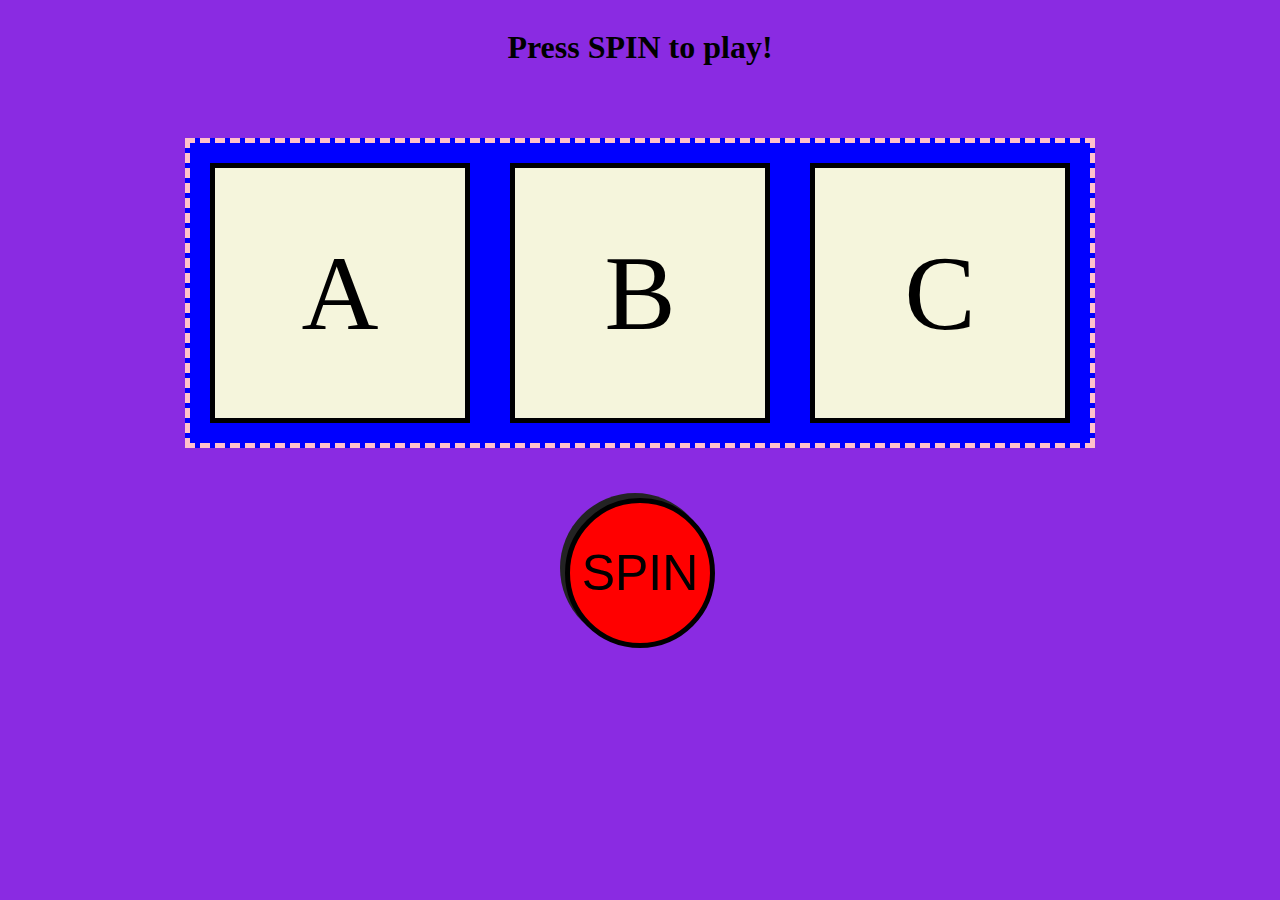
<file: CasinoSlot/index.html>
<!DOCTYPE html>
<html lang="en">
<head>
    <meta charset="UTF-8">
    <meta name="viewport" content="width=device-width, initial-scale=1.0">
    <title>Document</title>
    <link rel="stylesheet" href="styles.css">
</head>
<body>
    <h1>
        Press SPIN to play!
    </h1>
    <div class="machine">
        <div class="slot" id="slot1">
            <div class="value" id="value1"> A </div>
        </div>
        <div class="slot" id="slot2">
            <div class="value" id="value2"> B </div>
        </div>
        <div class="slot" id="slot3">
            <div class="value" id="value3"> C </div>
        </div>
    </div>
    <button class="btn"> SPIN </button>
    <script src="script.js" ></script>
</body>
</html>
</file>
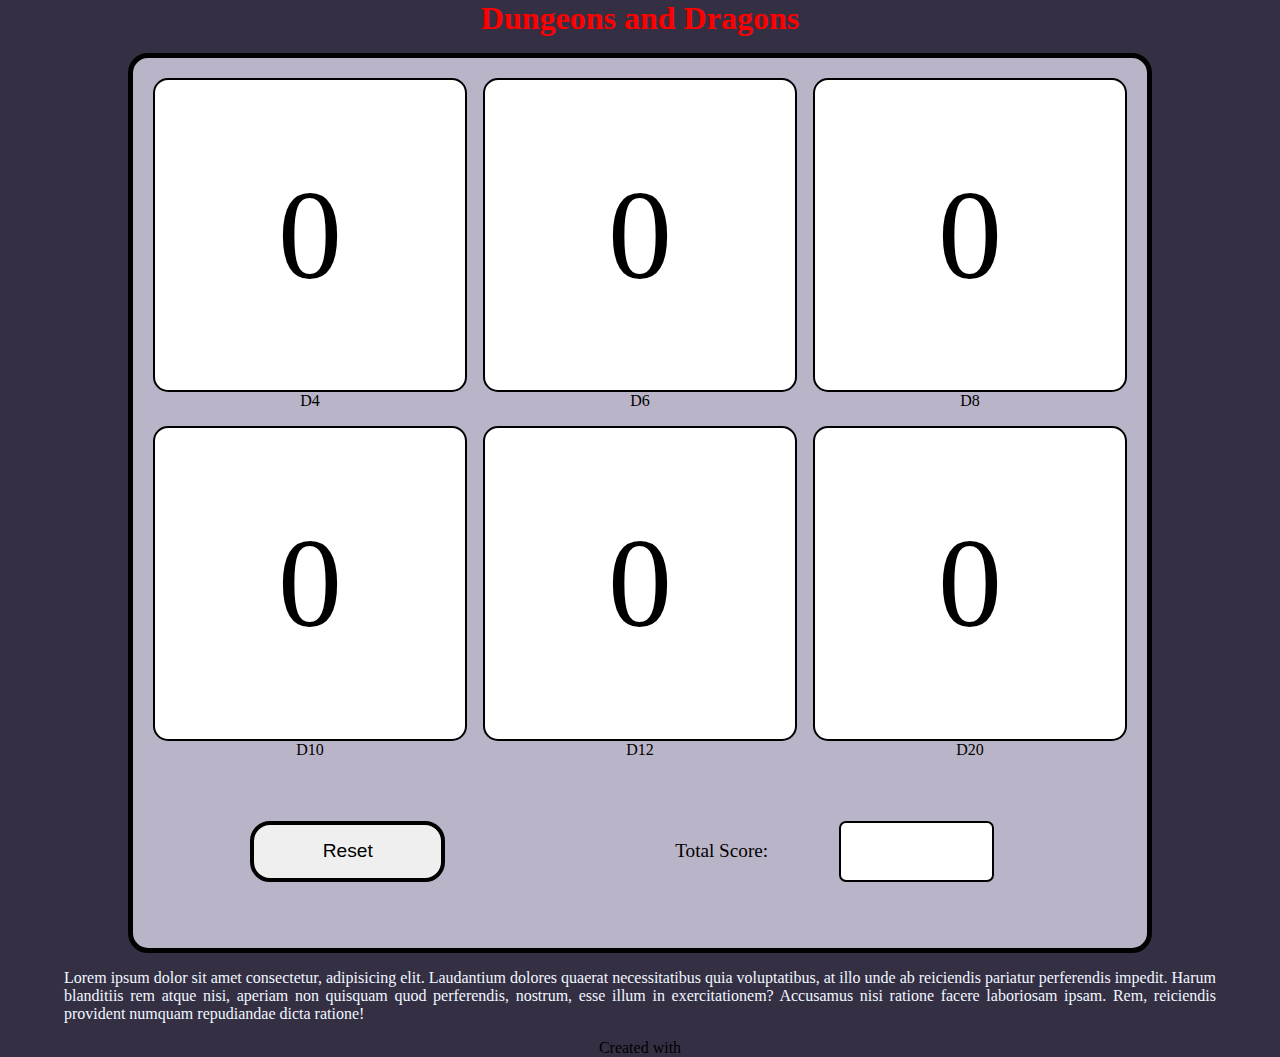
<file: DnD/index.html>
<!DOCTYPE html>
<html lang="en">
<head>
    <meta charset="UTF-8">
    <meta name="viewport" content="width=device-width, initial-scale=1.0">
    <title>Document</title>
    <link rel="stylesheet" href="styles.css">
</head>
<body>
    <div class="container">
        <div class="header">
            <h1>Dungeons and Dragons</h1>
        </div>
        <div class="body">
            <div class="item d4">
                <div class="dice">
                    <div class="inSlot">0</div>
                </div>
                <p>D4</p>
            </div>
            <div class="item d6">
                <div class="dice">
                    <div class="inSlot">0</div>
                </div>
                <p>D6</p>
            </div>
            <div class="item d8">
                <div class="dice">
                    <div class="inSlot">0</div>
                </div>
                <p>D8</p>
            </div>
            <div class="item d10">
                <div class="dice">
                    <div class="inSlot">0</div>
                </div>
                <p>D10</p>
            </div>
            <div class="item d12">
                <div class="dice">
                    <div class="inSlot">0</div>
                </div>
                <p>D12</p>
            </div>
            <div class="item d20" >
                <div class="dice">
                    <div class="inSlot">0</div>
                </div>
                <p>D20</p>
            </div>
            <div class="logic">
                <button class="reset"> Reset</button>
                <div class="output">
                    <span>Total Score:</span>
                    <div class="box"></div>
                </div>
            </div>
        </div>
        <div class="instructions">
            <p>Lorem ipsum dolor sit amet consectetur, adipisicing elit. Laudantium dolores quaerat necessitatibus quia voluptatibus, at illo unde ab reiciendis pariatur perferendis impedit. Harum blanditiis rem atque nisi, aperiam non quisquam quod perferendis, nostrum, esse illum in exercitationem? Accusamus nisi ratione facere laboriosam ipsam. Rem, reiciendis provident numquam repudiandae dicta ratione!</p>
        </div>
        <div class="footer">
            Created with 
        </div>
    </div>
    <script src="index.js"></script>
</body>
</html>
</file>
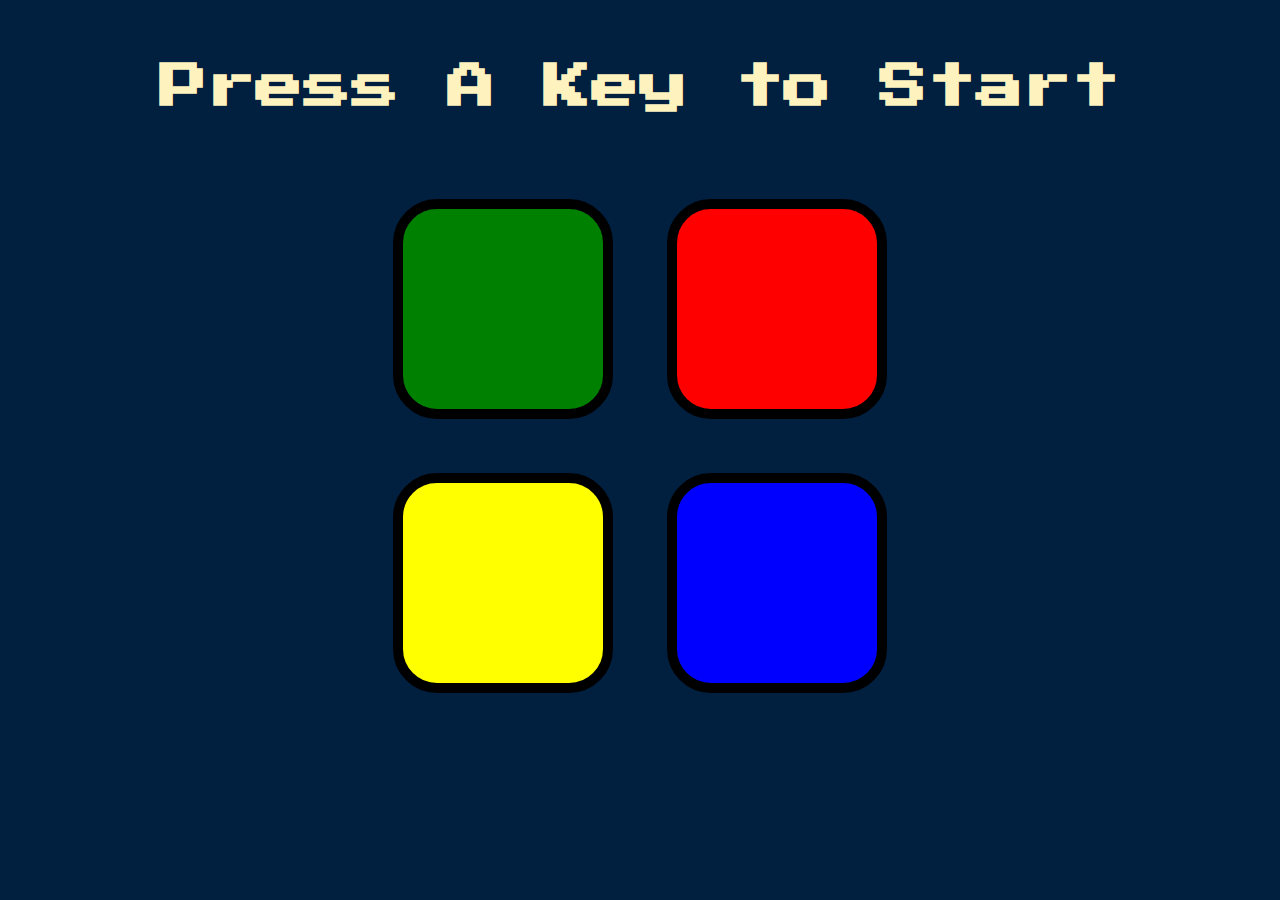
<file: Simon-says/index.html>
<!DOCTYPE html>
<html lang="en" dir="ltr">

<head>
  <meta charset="utf-8">
  <title>Simon</title>
  <link rel="stylesheet" href="styles.css">
  <link href="https://fonts.googleapis.com/css?family=Press+Start+2P" rel="stylesheet">
</head>

<body>
  <h1 id="level-title">Press A Key to Start</h1>
  <div class="container">
    <div lass="row">

      <div type="button" id="green" class="btn green">

      </div>

      <div type="button" id="red" class="btn red">

      </div>
    </div>

    <div class="row">

      <div type="button" id="yellow" class="btn yellow">

      </div>
      <div type="button" id="blue" class="btn blue">

      </div>

    </div>

  </div>
  <script src="https://ajax.googleapis.com/ajax/libs/jquery/3.7.1/jquery.min.js"></script>
  <script src="game.js" charset="utf-8"> </script>
</body>

</html>
</file>
<file: CasinoSlot/styles.css>
body{
    background-color: blueviolet;
    display: flex; flex-direction: column;
    align-items: center;
}
.machine{
    background-color: blue;
    border: 5px dashed pink;
    height: 300px; width: 900px;
    margin: 50px;
    display: flex;
}

.slot{
    background-color: beige;
    border: 5px solid black;
    height: 250px; width: 250px;
    margin: 20px;
    line-height: 250px;
    overflow: hidden;
}

.value{
    font-size: 80pt;
    text-align: center;
}
.valuespin{
    font-size: 80pt;
    text-align: center;
    animation-name: slotspin;
    animation-duration: 0.1s;
    animation-iteration-count: infinite;
}

@keyframes slotspin {
    0%{
        transform: translateY(-250px);
    }
    100%{
        transform: translateY(250px);
    }
}

.btn{
    height: 150px; width: 150px;
    border: 5px solid black;
    border-radius: 75px;
    box-shadow: -5px -5px rgb(35, 35, 35);
    background-color: red;
    font-size: 50px;
}
.btn:hover{
    background-color: rgb(190, 0, 0);
}
.btn:active{
    background-color: rgb(126, 0, 0);
}
</file>
<file: DnD/styles.css>
*{padding: 0px; margin: 0; box-sizing: border-box;}
.container{display: flex;
           gap: 1rem; flex-direction: column;
           align-items: center;
           background-color: #352F44;}
h1{color: red;}
.body{width: 100vh; height: 100vh;
      display: grid; grid-template-rows: 1fr 1fr 0.5 fr;
      grid-template-columns: repeat(3, 1 fr);
      row-gap: 1rem; column-gap: 1rem;
      width:80%; border: 5px solid black;
      border-radius: 20px;
      background-color: #B9B4C7; padding: 20px;
}
.item{
      display: flex; flex-direction: column;
      align-items: center;
}
.dice{border: 2px solid black;
      height: 100%; width: 100%;
      border-radius: 15px; padding: 20px;
      background-color: white; gap: 2 rem;
      overflow: hidden; display: flex;
      align-items: center; justify-content: center;
}
.dice:hover{
      border: 5px solid black;
      scale: 110%;
}
.inSlot{
      font-size: 8rem;
}
.inSlotShuffle{
      animation: shuffle 0.1s infinite;
}
@keyframes shuffle{
      0%{
            transform: translateY(-150px);
        }
        100%{
            transform: translateY(150px);
        }
}
.logic{ grid-column-start: 1; grid-column-end: 4;
        display: flex; align-items: center;
        justify-content: space-around;
}
button{width: 20%; height: 40%;
      border-radius: 20px; border: 4px solid black;
      font-size: 1.2rem;
}
button:hover{
      background-color: #B9B4C7;
}
button:active{
      background-color: #8e8b96;
}
.output{display: flex; justify-content: space-around;
        align-items: center; width: 40%; height: 40%;
        font-size: 1.2rem;
}
.box{width: 40%; height: 100%; border: 2px solid black;
     border-radius: 7px; background-color: white;
}
@media (min-width: 300px) and (max-width: 800px) {
      .body{display: grid; grid-template-rows: 1fr 1fr 1fr 0.5fr;
      grid-template-columns: repeat(2, 1 fr);}
      }
@media (max-width: 300px){.body{display: grid; grid-template-rows: 1fr 1fr 1fr 1fr 1fr 1fr 1fr 0.5fr;
            grid-template-columns: 1fr;}
}
.instructions{ width: 90%; text-align: justify;
      text-justify: auto; color: aliceblue;
}
</file>
<file: Simon-says/styles.css>
body {
  text-align: center;
  background-color: #011F3F;
}

#level-title {
  font-family: 'Press Start 2P', cursive;
  font-size: 3rem;
  margin:  5%;
  color: #FEF2BF;
}

.container {
  display: block;
  width: 50%;
  margin: auto;

}

.btn {
  margin: 25px;
  display: inline-block;
  height: 200px;
  width: 200px;
  border: 10px solid black;
  border-radius: 20%;
}

.game-over {
  background-color: red;
  opacity: 0.8;
}

.red {
  background-color: red;
}

.green {
  background-color: green;
}

.blue {
  background-color: blue;
}

.yellow {
  background-color: yellow;
}

.pressed {
  box-shadow: 0 0 20px white;
  background-color: grey;
}
</file>
